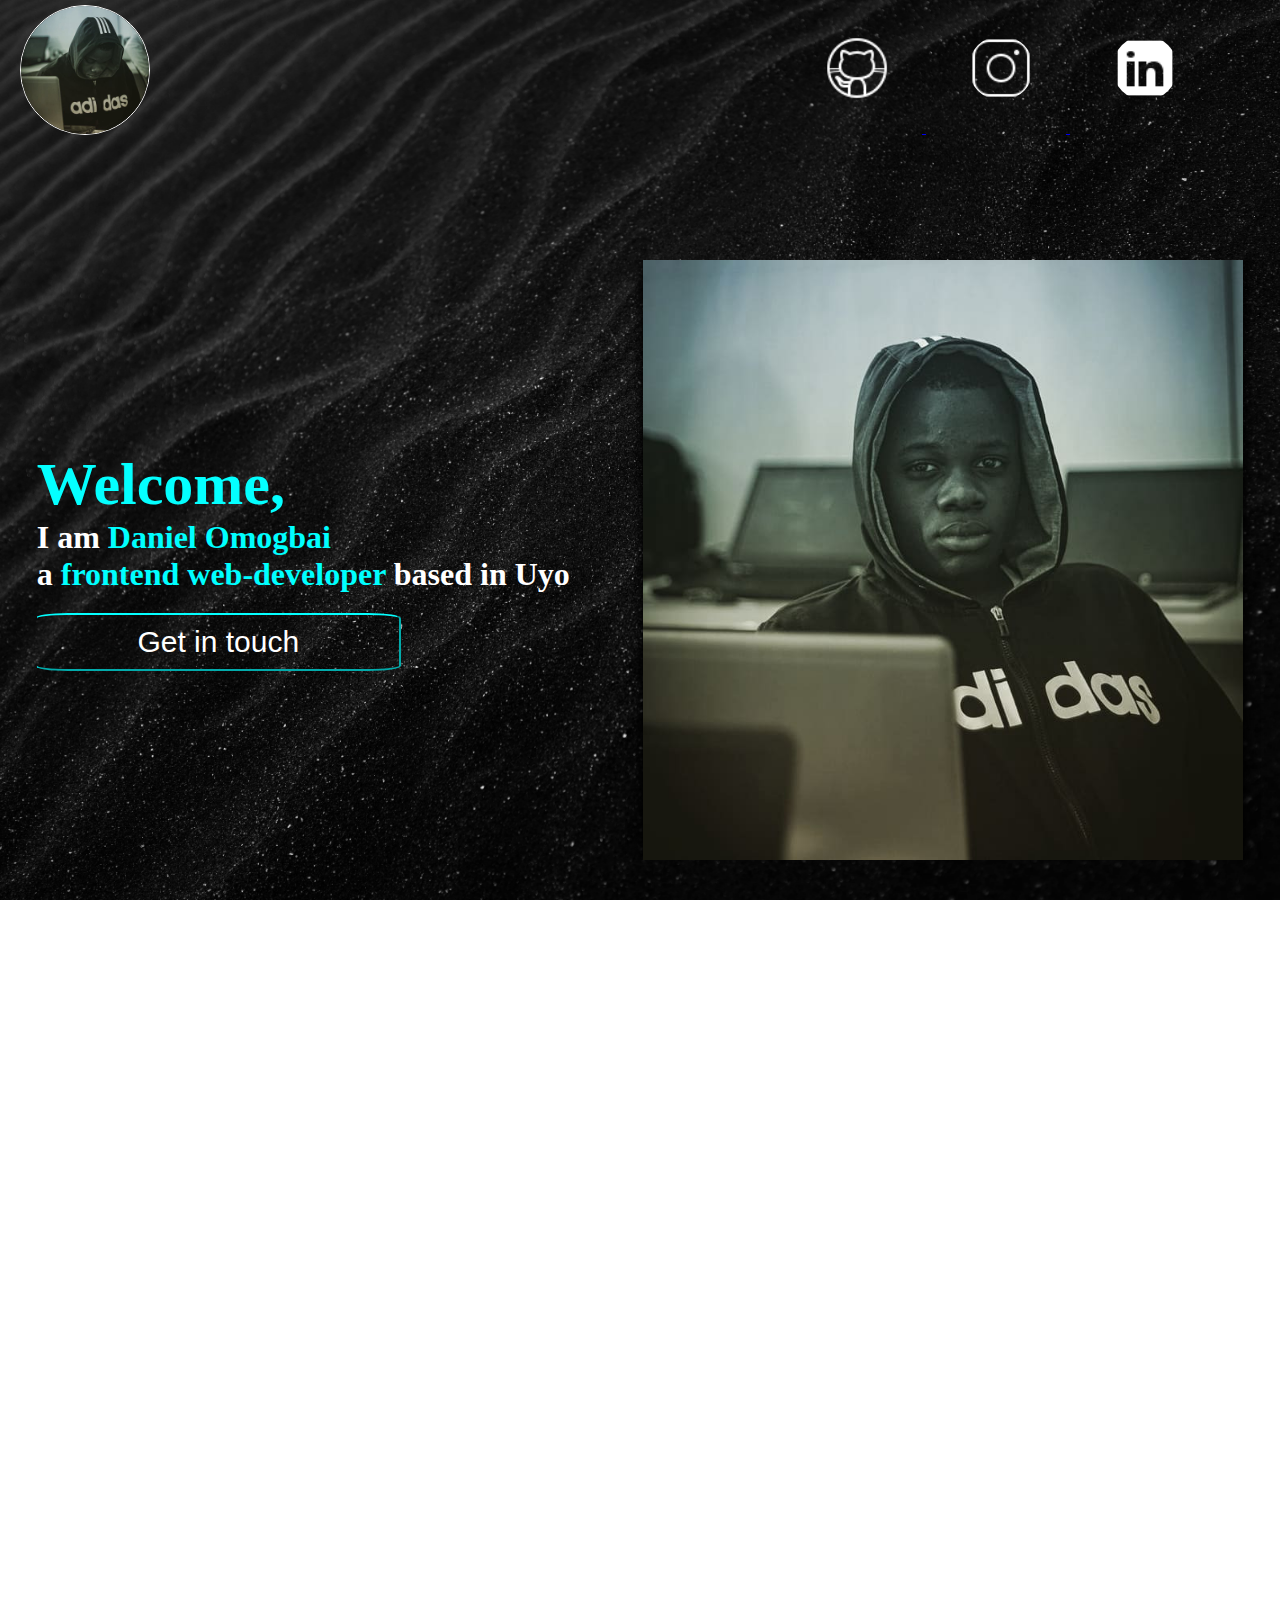
<file: index.html>
<html lang="en">
<head>
    <meta charset="UTF-8">
    <meta name="viewport" content="width=device-width, initial-scale=1.0">
    <title>My portfolio</title>
    <link rel="shortcut icon" href="./img/profile.jpeg" type="image/x-icon">
    <link rel="stylesheet" href="css/home.css">
    <script src="home.js"></script>
</head>
<body>
    <header>
        <div class="navbar">
            
            <img src="./img/profile.jpeg" alt="logo" class="logo">
               <div class="nav">          
                    <a href="https://github.com/Daniel-Oshione">
                        <img src="./img/socials/github.png" alt="">
                    </a>
                    <a href="https://www.instagram.com/dahni_gram/?hl=en">
                        <img src="./img/socials/ig.png" alt="">
                    </a>
                    <a href="https://www.linkedin.com/in/daniel-omogbai-92349b236/">
                        <img src="./img/socials/linkedln.png" alt="">
                    </a>
               </div>
                <button class="navbar_toggle" id="toggle">☰</button>
        </div>

        <div class="drop_down">        
                <a href="https://github.com/Daniel-Oshione" class="drop_page">
                    <img src="./img/socials/github.png" alt="">
                </a>
                <a href="https://www.instagram.com/dahni_gram/?hl=en" class="drop_page">
                    <img src="./img/socials/ig.png" alt="">
                </a>
                <a href="https://www.linkedin.com/in/daniel-omogbai-92349b236/" class="drop_page">
                    <img src="./img/socials/linkedln.png" alt="">
                </a>
        </div>
    </header>
    <div class="section_one">
        <div class="contact">
        <h1>
           <span style="font-size:60px;color:  rgb(4, 255, 255);">Welcome,</span>  <br>
            I am  <span style="color: aqua;">Daniel Omogbai</span> <br>
            a <span  style="color: aqua;">frontend web-developer</span> based in Uyo   
        </h1>
        <a href="https://wa.link/70hepy"><button>Get in touch</button></a>
    </div>
        <img src="./img/me.jpeg" alt="">
    </div>
    <div class="section_two">
        <h1>
            My skills
        </h1>
        <div class="skills_a">
        <div class="component_a">
            <img src="./img/skills/ai.png" alt="">
            <p class="ai">
                Familiarity with free open-source AI tools <br>
                to assist and improve on projects of tasks <br>
                given.
            </p>
        </div>
        <div class="component_a">
            <img src="./img/skills/c++.png" alt="">
            <p class="c++">
             Good foundation as well as a year experience <br>
             in programming with c++.
            </p>
        </div>
        <div class="component_a">
            <img src="./img/skills/comms.png" alt="">
            <p class="comms">
               Strong verbal and communication skills and <br>
               ability to interact and establish a good <br>
               relationship with partners or co-workers.
            </p>
        </div>
        <div class="component_a">
            <img src="./img/skills/coops.png" alt="">
            <p class="coops">
              Excellent cooperation skills and ability to <br>
              work with a team.
            </p>
        </div>
    </div>
    <div class="skills_b">
        <div class="component_a">
            <img src="./img/skills/design.png" alt="">
            <p class="graphics">
               Expertise in creating designs and UI based on <br>
               clients request. Familiarity with tools such as <br>
               CANVA for graphics designs.
            </p>
        </div>
        <div class="component_a">
            <img src="./img/skills/java.png" alt="">
            <p class="java">
              Solid foundation and over a year experience in <br>
              JAVA.
            </p>
        </div>
        <div class="component_a">
            <img src="./img/skills/webdev.png" alt="">
            <p class="webdev">
               4+ years experience in front-end webdevelopment <br>
               and familiarity with html, css and javascript
            </p>
        </div>
        </div>
    </div>
    <div class="section_three">
        <h1>
            My past projects
        </h1>
        <div class="projects">
          <a href=" https://daniel-oshione.github.io/Calculator/">
            <p>
            Calculator app using html, css and <br>
            javascript </p>
             
            <img src="./img/projects/calculator.png" alt="">
          </a>
          <a href=" https://daniel-oshione.github.io/Jenix-Bakery/">
            <p>
            Pastries website displaying <br>
            various foods and other pastries. </p>

            <img src="./img/projects/pastry.png" alt="">
          </a>
          <a href="https://daniel-oshione.github.io/Pizza-Kitchen/">
            <p>
            Pizza website to provide easy <br>
            delivery for customers who buy <br>
            their products online.</p>

            <img src="./img/projects/pizza.png" alt="">
          </a> 
        </div>
    </div>
    <footer>
    <h1>
        Follow my socials 
    </h1>
    <div class="footer_socials">        
        <a href="https://github.com/Daniel-Oshione" >
            <img src="./img/socials/github.png" alt="">
        </a>
        <a href="https://www.instagram.com/dahni_gram/?hl=en">
            <img src="./img/socials/ig.png" alt="">
        </a>
        <a href="https://www.linkedin.com/in/daniel-omogbai-92349b236/">
            <img src="./img/socials/linkedln.png" alt="">
        </a>
    </div>
    <p>
      Or send me a mail (danieloshione93@gmail.com)
    </p>
    </footer>
</body>
</html>
</file>
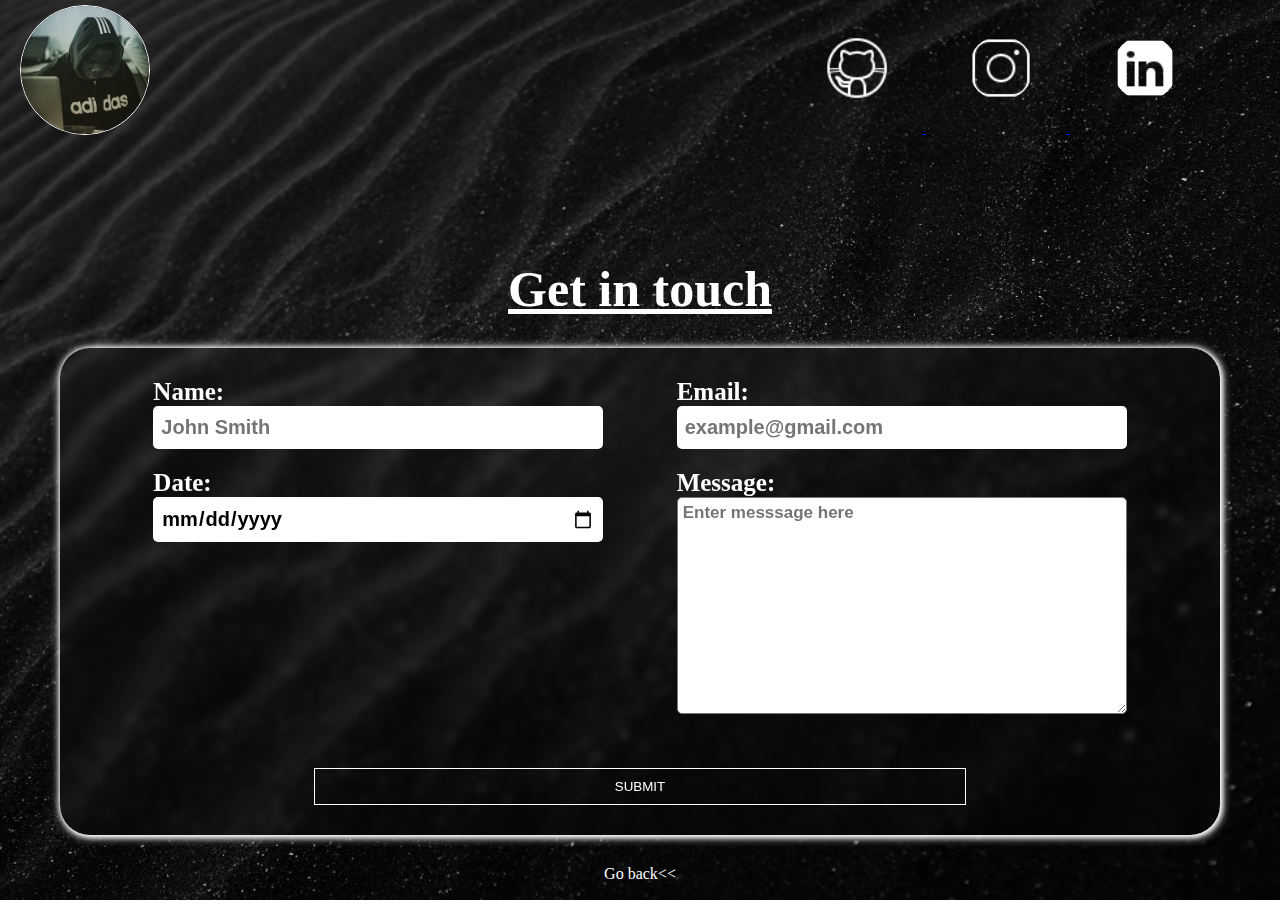
<file: contact.html>
<!DOCTYPE html>
<html lang="en">
<head>
    <meta charset="UTF-8">
    <meta name="viewport" content="width=device-width, initial-scale=1.0">
    <title>Daniel-Omogbai's Portfolio</title>
    <link rel="stylesheet" href="css/home.css">
    <link href='https://unpkg.com/boxicons@2.1.4/css/boxicons.min.css' rel='stylesheet'>
    <link rel="shortcut icon" href="./img/profile.jpeg" type="image/x-icon">
</head>
<body>
    <header>
        <div class="navbar">
            <img src="./img/profile.jpeg" alt="logo" class="logo">
               <div class="nav">          
                    <a href="https://github.com/Daniel-Oshione">
                        <img src="./img/socials/github.png" alt="">
                    </a>
                    <a href="https://www.instagram.com/dahni_gram/?hl=en">
                        <img src="./img/socials/ig.png" alt="">
                    </a>
                    <a href="https://www.linkedin.com/in/daniel-omogbai-92349b236/">
                        <img src="./img/socials/linkedln.png" alt="">
                    </a>
               </div>
                <button class="navbar_toggle" id="toggle">☰</button>
        </div>
        <div class="drop_down">        
                <a href="https://github.com/Daniel-Oshione" class="drop_page">
                    <img src="./img/socials/github.png" alt="">
                </a>
                <a href="https://www.instagram.com/dahni_gram/?hl=en" class="drop_page">
                    <img src="./img/socials/ig.png" alt="">
                </a>
                <a href="https://www.linkedin.com/in/daniel-omogbai-92349b236/" class="drop_page">
                    <img src="./img/socials/linkedln.png" alt="">
                </a>
        </div>
    </header>
    <div class="container-contact">
        <form action="https://api.web3forms.com/submit" method="POST">
            <div class="center_contact">
                <div>
                <h1 class="heading">
                    Get in touch
                </h1>
            </div>
            <div class="collect-details">
            <input type="hidden" name="access_key" value="e3421473-7cac-49be-bb3d-c1a1f080dbb2">
            <div class="top-details">
            <div class="details">
                <p>
                    Name:
                </p>
            <input type="text" name="name" placeholder="John Smith" required>
            </div>
            <div class="details">
                <p>
                    Email:
                </p>
            <input type="email" name="email" placeholder="example@gmail.com" required>
            </div>
            </div>
            <div class="mid-details">
            <div class="details">
                <p>
                    Date:
                </p>
            <input type="date" name="date" required>
            </div>
            <div class="details">
                <p>
                    Message:
                </p>
                <textarea name="message" id="" cols="60" rows="8" placeholder="Enter messsage here" class="message" required></textarea>
            </div>
            </div>
            <button id="submit_btn">
                SUBMIT
            </button>
            </div>
            </div>
            <!-- <input type="hidden" name="redirect" value=""> -->
        </form>
    </div>
    <a href="index.html" class="home-redirect"><p>Go back<<</p></a>
</body>
<script src="home.js"></script>
</html>
</file>
<file: css/home.css>
* {
    margin: 0;
    padding: 0;
    box-sizing: border-box;
    text-align: center;
    overflow-x: hidden;
    }
    body{
        height: 100vh;
        overflow-x: hidden;
        background-image: url('background.jpg');
        background-size: cover;
        background-position: center; 
        background-repeat: no-repeat;
    }
    /* navbar */
    header img {
        width: 130px;
        height: 130px;
        border-radius: 50%;
        object-fit: cover;
        margin-left: 20px;
    }
    .logo{
        border: 1px solid white;
    }
    
    .nav  img{
        transform: scale(0.5);
        margin-left: 10px;
    }
    .nav img:hover{
        transform: scale(0.6);
        transition: 100ms;
    }
     .navbar{
        width: 100%;
        height: 20px;
        margin: 0 auto;
        padding: 70px 0px;
        display: flex;
        align-items: center;
        justify-content: space-between;
        overflow: hidden;
    }
    
    .navbar_toggle{
        color: white;
        font-size: 1.5rem;
        cursor: pointer;
        background: transparent;
        border-style:none ;
        margin-right: 20px;
        display: none;
    }
    .nav{
        margin-right: 70px;
    }
    /* drop down menu */
    .drop_down{
    
    background-color:rgb(41, 53, 66);
    width: 100vw;
    display: none;
    overflow: hidden;
    padding: 10px 0;
    }
    .drop_down a{
        display: flex;
        align-items: center;
        justify-content: center;
        height: 100px;
        overflow: hidden;
        border-bottom: 1px solid black;
    }
    .drop_page{
        background-color: rgb(41, 53, 66);
        transform: scale(0.7);
padding: 0 auto;
    }
    .section_one{
        display: flex;
        margin: 120px 0 100px 0;
        align-items: center;
        justify-content: space-around;
    }
    .section_one h1{
        text-align: left;
        color: white;
    }
    .contact a button{
        margin-top: 20px;
        margin-left: -170px;
        padding: 10px 100px;
        background: none;
        font-size: 30px;
        color: white;
        border-color:  rgb(4, 255, 255);
        border-radius: 9%;
        white-space: nowrap;
        cursor: pointer;
    }
    .contact a button:hover{
        background-color:rgb(47, 149, 149);
    }
    .section_one img {
        width: 600px;
        height: 600px;
        box-shadow: 0 0 10px 3px rgb(0, 0, 0);
        object-fit: cover;
    }
    .section_two{
        background-color: white;
        padding: 30px 0 30px 0;
    }
    .section_two h1{
        text-decoration: underline;
        font-size: 50px;
        margin-bottom: 50px;
    }
    /* MY SKILLS */
    .skills_a{
        display: flex;
        justify-content: center;
        margin-bottom: 50px;
        justify-content: space-around;
        padding: 10px 0;
    }
    .skills_a img{
        margin-bottom: 20px;
    }
    .skills_b{
        display: flex;
        justify-content: center;
        justify-content: space-around;
        padding: 10px 0;
    }
    .skills_b img{
        margin-bottom: 20px;
    }
    .component_a{
        border: 1px solid black;
        padding: 10px 10px;
        border-radius: 5%;
        overflow: hidden;
        transform: scale(0.9);
    }
    .component_a:nth-child(1){
        border: 1px solid aqua;
    }
    .component_a:nth-child(2){
        border: 1px solid red;
    }
    .component_a:nth-child(3){
        border: 1px solid purple;
    }
    .component_a:nth-child(4){
        border: 1px solid rgb(255, 251, 0);
    }
    .component_a:hover{
        box-shadow: 0 -3px 8px 2px black;
        transition: 500ms;
        cursor: pointer;
    }
    .section_three{
    padding-top: 50px;
    background-color: black;
    }
    .section_three h1{
        margin-bottom: 50px;
        color: white;
        text-decoration: underline;
    }
    .section_three a{
        text-decoration: none;
        display: flex;
        justify-content: center;
        color: white;
        margin-top: 50px;
    }
    .projects{
        padding-bottom: 100px;
        display: flex;
        justify-content: center;
        justify-content: space-around;
        background-color: white;
    }
    .projects a img{
        width: 350px;
        height: 300px;
        object-fit: contain;
        filter:brightness(0.5);
        margin-top: -20px;
    }
    .projects a img:hover{
        filter: brightness(1);
        transition: 500ms;
    }
    .projects a{
        display: flex;
        flex-direction: column;
        color: black;
        box-shadow: 0 2px 7px 2px black;
        padding: 10px 10px;
        border-radius: 5%;
    }
    .projects a:nth-child(1):hover{
        background-color: rgb(255, 105, 255);
        color: rgb(65, 64, 64);
        transition: 300ms;
    }
    .projects a:nth-child(2):hover{
        background-color: rgb(209, 128, 98);
        color: white;
        transition: 300ms;
    }
    .projects a:nth-child(3):hover{
        background-color: rgb(199, 161, 49);
        color:  rgb(247, 238, 213);
        transition: 300ms;
    }
    .projects a p{
        text-align: left;
        margin-bottom: 30px;
        font-weight: bolder;
        font-size: 20px;
        font-family:system-ui, -apple-system, BlinkMacSystemFont, 'Segoe UI', Roboto, Oxygen, Ubuntu, Cantarell, 'Open Sans', 'Helvetica Neue', sans-serif;
    }
    /* for eamil page */
    .center_contact{
        margin-top: 90px;
        width: 100vw;
        background-color:transparent;
        border-radius: 5px;
        padding: 30px 60px 30px 60px;
    }
    .center_contact h1{
        margin-bottom: 30px;
        text-decoration: underline;
        color: #ffff;
        text-align: center;
        font-size: 50px;
    }
    .center_contact p {
        text-align: left;
        font-size: 25px;
    }
    .top-details{
        display: flex;
        justify-content: space-evenly;
        flex-wrap: wrap;
    }
    .mid-details{
        display: flex;
        justify-content: space-evenly;
        flex-wrap: wrap;
    }
    .details{
        text-align: left;
        margin-bottom: 20px;
        color: #ffff;
        font-weight: bolder;
    }
    .details input{
        font-size: 20px;
        text-align: left;
        padding: 10px 8px;
        border: none;
        border-radius: 5px;
        width: 450px;
        font-weight: 900;
        font-family: 'Gill Sans', 'Gill Sans MT', Calibri, 'Trebuchet MS', sans-serif;
    }
    .message{
    border-radius: 5px;
    text-align: left;
    padding: 5px 0 50px 5px;
    width: 450px;
    margin-bottom: 30px;
    font-family: 'Gill Sans', 'Gill Sans MT', Calibri, 'Trebuchet MS', sans-serif;
    font-size: 17px;
    font-weight: 900;
    }
    .center_contact button{ 
    color:white;
    border: solid 1px #ffff;
    background-color: transparent;
    padding: 10px 300px;
    cursor: pointer;
    }
    .center_contact button:hover{
        color: black;
        background-color: white;
    }
    .collect-details{
        padding: 30px 20px;
        backdrop-filter: blur(4px);
        border-radius: 30px;
        box-shadow: 1px 1px 5px 1px #ffff, 1px 1px 10px 1px #ffff;
    }
    /* for unsupported broswers */
    @supports not (backdrop-filter: blur(4px)){
    .collect-details{
        background-color: black;
    }
    }
    .home-redirect p{
        color: white;
        margin-bottom: 30px;
    }
    .home-redirect{
    text-decoration: none;
    }
    /* FOOTER */
    footer{
        color: white;
        background-color: black;
        padding: 30px 0;
    }
    footer a{
        margin:  0 30px;
    }
    footer a img{
        margin-top: 30px;
        margin-bottom: 15px;
        transform: scale(0.6);
    }
    footer a img:hover{
        transform: scale(1);
        transition: 300ms;
    }
    footer a button i{
        color: white;
        font-size: 25px;
        position: relative;
        top: 5px;
        margin: 0 5px;
    }
    footer a button{
        color: white;
        cursor: pointer;
        padding: 5px 5px 10px 5px;
        background-color: transparent;
        border: none;
    }
    @media (max-width:1300px) {
        .projects a{
            transform: scale(0.7);
          }
    }
    @media(max-width: 1178px){
        .section_one{
            transform: scale(0.8);
        }
        .section_one img{
        transform: scale(0.8);
        }
        .contact a button{
       font-size: 20px;
        }
    }
    @media (max-width: 1065px){
        .contact a button{
            padding: 20px 88px;
        }
        .projects a img{
            filter:brightness(1);
        }
        .collect-details{
            padding: 30px 20px;
            backdrop-filter: blur(0);
        }
    }
    @media (max-width: 1059px){
        .center_contact button{ 
            padding: 10px 200px;
            }
    }
    @media (max-width: 992px){
        header img {
            width: 100px;
            height: 100px;
        }
        .contact a button{
            padding: 15px 45px;
          }
    }
    @media(max-width:912px){
        .contact a button{
            padding: 15px 70px;
        }
    }
    @media (max-width: 750px){
        /* navbar */
        .nav a{
            display: none;
        }
        .navbar_toggle{
            display:block;
            font-size: 35px;
        }
        .drop_down{
             display: none;
        }
        .drop_down.visible {
            display: block;
          }
          .section_one{
            flex-direction: column;
            margin-top: -30px;
          }
          .section_one img{
            width: 500px;
            height: 500px;
          }
          .section_one h1{
            margin-left: 30px;
            transform: scale(0.8);
          }
          /* My skills */
          .skills_a{
            flex-direction: column;
            margin-bottom: -20px;
          }
          .skills_b{
            flex-direction: column;
          }
          .projects{
            flex-direction: column;
          }
          .projects a{
            transform: scale(0.7);
          }
          .contact a button{
            padding: 15px 90px;
            position: relative;
            left: 30px;
          }
    } 
    @media (max-width:612px){
        .details input{
            width: 300px;
        }
        .message{
            width: 300px;
        }
        .center_contact button{ 
            padding: 10px 130px;
            }
    }   
    @media(max-width:562px){
        .contact a button{
            padding: 15px 60px;   
        }
    }
    @media (max-width:472px){
        .details p{
            transform: scale(0.8);
        }
        .details input{
            transform: scale(0.8)
        }
        .message{
            transform: scale(0.8);
        }
        .center_contact button{ 
            transform: scale(0.8);
            padding: 15px 120px;
        }
    }
    @media(max-width:461px){
        .contact a button{
            padding: 15px 40px;
            left: 50px;
        }
    }
    @media (max-width:446px){
        .details p{
            transform: scale(0.7);
        }
        .details input{
            transform: scale(0.7)
        }
        .message{
            transform: scale(0.7);
            margin-top: -20px;
        }
        .center_contact button{ 
            transform: scale(0.6);
            padding: 15px 120px;
            margin-bottom: -50px;
        }
    }
    @media (max-width:430px){
        .top-details{
            margin-left: -30px;
        }
        .mid-details{
            margin-left: -30px;
        }
        .center_contact button{
            margin-left: -30px;
        }
    }
    @media (max-width:385px){
        .details p{
            transform: scale(0.5);
        }
        .details input{
            transform: scale(0.6)
        }
        .message{
            transform: scale(0.6);
        }
        .center_contact button{ 
            transform: scale(0.5);
            padding: 15px 120px;
            margin-left: -40px;
        }
        .top-details{
            margin-left: -40px;
        }
        .mid-details{
            margin-left: -40px;
        }
    }
    @media (max-width:383px){
        .center_contact h1{
            font-size: 30px;
        }
    }
    @media (max-width:361px){
        .details p{
            transform: scale(0.4);
        }
        .details input{
            transform: scale(0.5)
        }
        .message{
            transform: scale(0.5);
            margin-top: -40px;
        }
        .center_contact button{ 
            transform: scale(0.5);
            padding: 15px 100px;
            margin-left: -30px;
        }
        .top-details{
            margin-left: -60px;
        }
        .mid-details{
            margin-left: -60px;
        }
    }
    @media(max-width:346px){
        .contact a button{
            padding: 15px 40px;
            left: 70px;
        }
    }
    @media (max-width:295px) {
        .section_one img{
            height: 400px;
        }
        .contact a button{
            padding: 15px 20px;
            position: relative;
            left: 70px;
          }
    }
</file>
